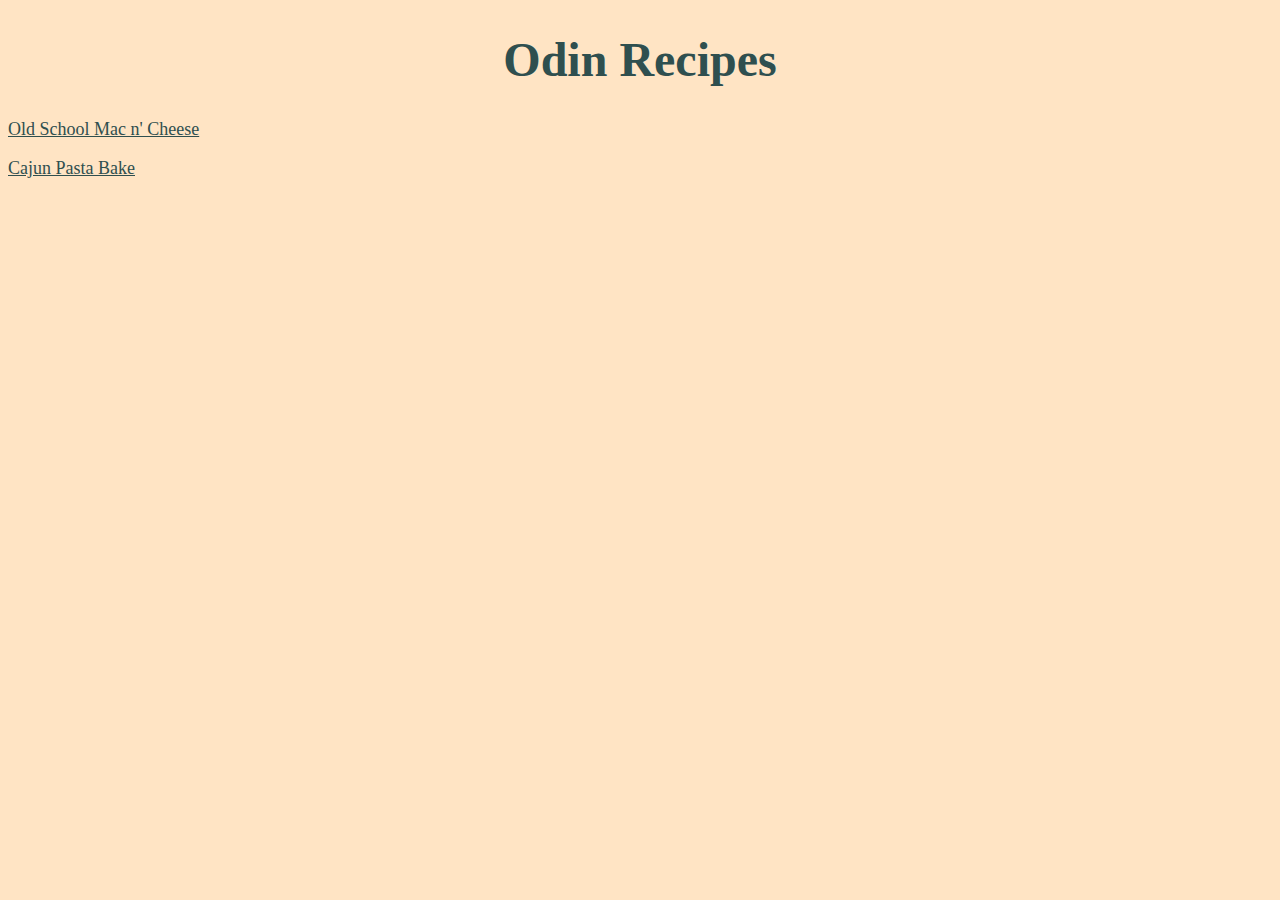
<file: index.html>
<!DOCTYPE html>
<html lang="en">
<head>
    <meta charset="UTF-8">
    <meta name="viewport" content="width=device-width, initial-scale=1.0">
    <title>Document</title>
    <link rel="stylesheet" href="style.css"/>
</head>
<body>
    <h1>Odin Recipes</h1>
    <a href="recipes/macncheese.html">Old School Mac n' Cheese</a>
    <p></p>
    <a href="recipes/cajunpasta.html">Cajun Pasta Bake</a>
</body>
</html>
</file>
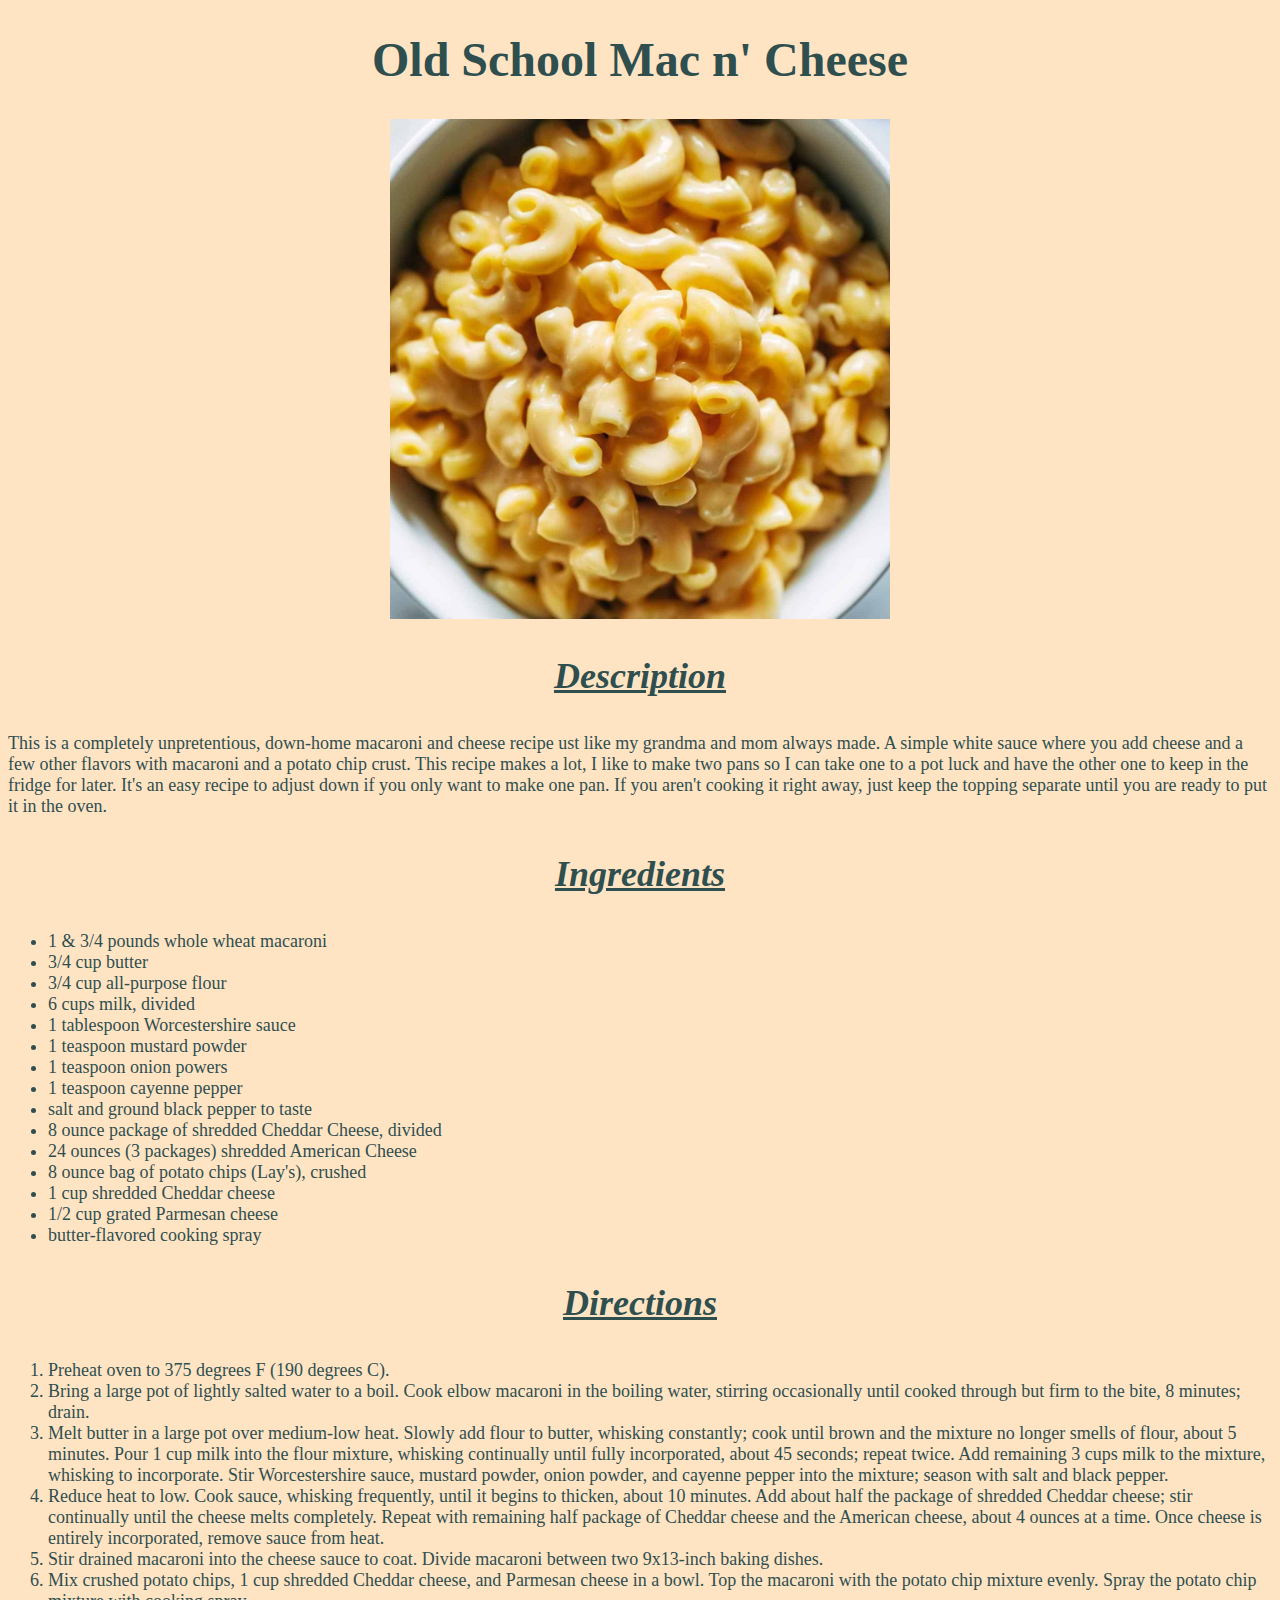
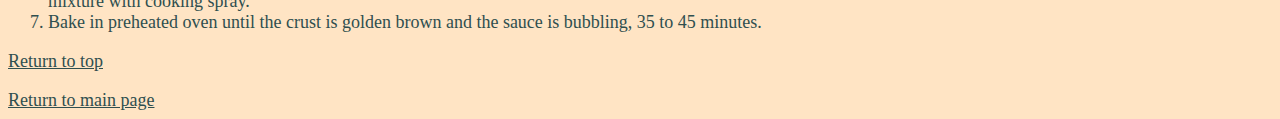
<file: recipes/macncheese.html>
<!DOCTYPE html>
<html lang="en">
<head>
    <meta charset="UTF-8">
    <meta name="viewport" content="width=device-width, initial-scale=1.0">
    <title>Document</title>
    <link rel="stylesheet" href="../style.css"/>
</head>
<body>
    <h1 id="header">Old School Mac n' Cheese</h1>
    <img src="../images/macncheeseimg.jpeg">

    <h3> Description</h3>
    <p>This is a completely unpretentious, down-home macaroni and cheese recipe ust like my grandma and mom always made. A simple white sauce where you add cheese and a few other flavors with macaroni and a potato chip crust. This recipe makes a lot, I like to make two pans so I can take one to a pot luck and have the other one to keep in the fridge for later. It's an easy recipe to adjust down if you only want to make one pan. If you aren't cooking it right away, just keep the topping separate until you are ready to put it in the oven.</p>
<div>
    <h3> Ingredients</h3>
    <ul> 
        <li>1 & 3/4 pounds whole wheat macaroni</li>
        <li>3/4 cup butter</l1>
        <li>3/4 cup all-purpose flour</li>
        <li>6 cups milk, divided</li> 
        <li>1 tablespoon Worcestershire sauce</li>
        <li>1 teaspoon mustard powder</li>
        <li>1 teaspoon onion powers</li>
        <li>1 teaspoon cayenne pepper</li> 
        <li>salt and ground black pepper to taste</li>
        <li>8 ounce package of shredded Cheddar Cheese, divided</li>
        <li>24 ounces (3 packages) shredded American Cheese</li>
        <li>8 ounce bag of potato chips (Lay's), crushed</li>
        <li>1 cup shredded Cheddar cheese</li>
        <li>1/2 cup grated Parmesan cheese</li>
        <li>butter-flavored cooking spray</li>
    </ul>
</div>
    <h3> Directions</h3>

    <ol> 
        <li>Preheat oven to 375 degrees F (190 degrees C).</li>
        <li>Bring a large pot of lightly salted water to a boil. Cook elbow macaroni in the boiling water, stirring occasionally until cooked through but firm to the bite, 8 minutes; drain.</li>
        <li>Melt butter in a large pot over medium-low heat. Slowly add flour to butter, whisking constantly; cook until brown and the mixture no longer smells of flour, about 5 minutes. Pour 1 cup milk into the flour mixture, whisking continually until fully incorporated, about 45 seconds; repeat twice. Add remaining 3 cups milk to the mixture, whisking to incorporate. Stir Worcestershire sauce, mustard powder, onion powder, and cayenne pepper into the mixture; season with salt and black pepper.</li>
        <li>Reduce heat to low. Cook sauce, whisking frequently, until it begins to thicken, about 10 minutes. Add about half the package of shredded Cheddar cheese; stir continually until the cheese melts completely. Repeat with remaining half package of Cheddar cheese and the American cheese, about 4 ounces at a time. Once cheese is entirely incorporated, remove sauce from heat.</li>
        <li>Stir drained macaroni into the cheese sauce to coat. Divide macaroni between two 9x13-inch baking dishes.</li>
        <li>Mix crushed potato chips, 1 cup shredded Cheddar cheese, and Parmesan cheese in a bowl. Top the macaroni with the potato chip mixture evenly. Spray the potato chip mixture with cooking spray.</li>
        <li>Bake in preheated oven until the crust is golden brown and the sauce is bubbling, 35 to 45 minutes.</li>
    </ol>
    <a href="#header"> Return to top</a>
    <p></p>
    <a href="../index.html">Return to main page</a>

</body>
</html>
</file>
<file: style.css>
* {
    font-family: 'Times New Roman', Times, serif;
    font-size: 18px;
    color:darkslategray;
    background-color: bisque;
    
}

img {
    height: auto;
    width: 500px;
    display: block;
   margin-left: auto;
   margin-right: auto;


}

h1 {
    font-size: 48px;
    font-weight: 700;
    text-align: center;
   
}

h3 { 
    font-size: 36px;
    text-decoration: underline;
    font-style: italic;
    text-align: center;
}
</file>
